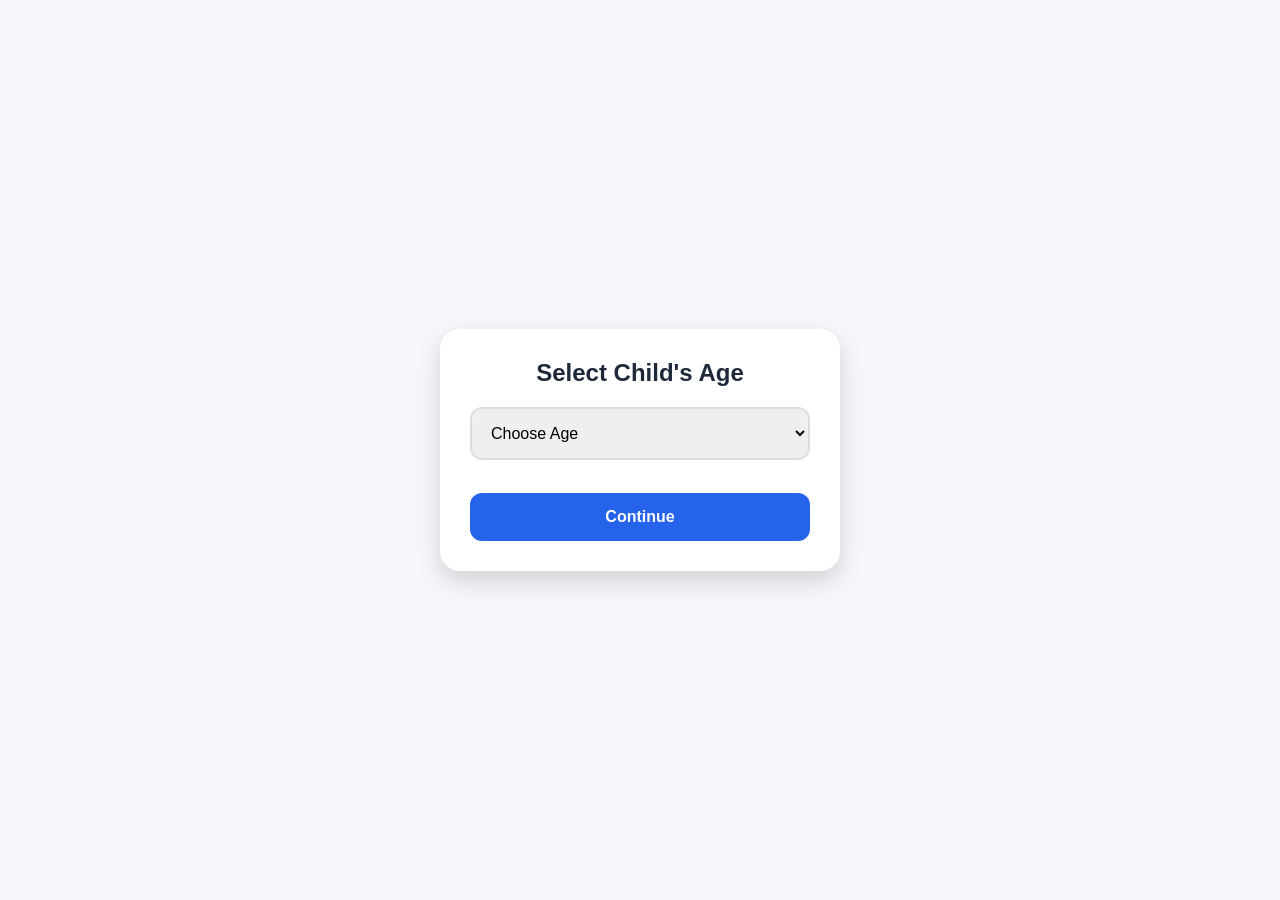
<file: age.html>
<!DOCTYPE html>
<html lang="en">
<head>
<meta charset="UTF-8">
<meta name="viewport" content="width=device-width, initial-scale=1.0">
<title>Child Age</title>
<link rel="stylesheet" href="style.css">
</head>

<body>

<div class="form-box">

<h2>Select Child's Age</h2>

<select id="age">

<option value="">Choose Age</option>

<option>2</option>
<option>3</option>
<option>4</option>
<option>5</option>
<option>6</option>
<option>7</option>
<option>8</option>
<option>9</option>
<option>10</option>

</select>

<br><br>

<button onclick="nextPage()">

Continue

</button>

</div>

<script>

function nextPage(){

const age =
document.getElementById("age").value;

if(age===""){
alert("Please select the child's age.");
return;
}

localStorage.setItem("age", age);

window.location.href="parent.html";

}

</script>

</body>
    </html>
</file>
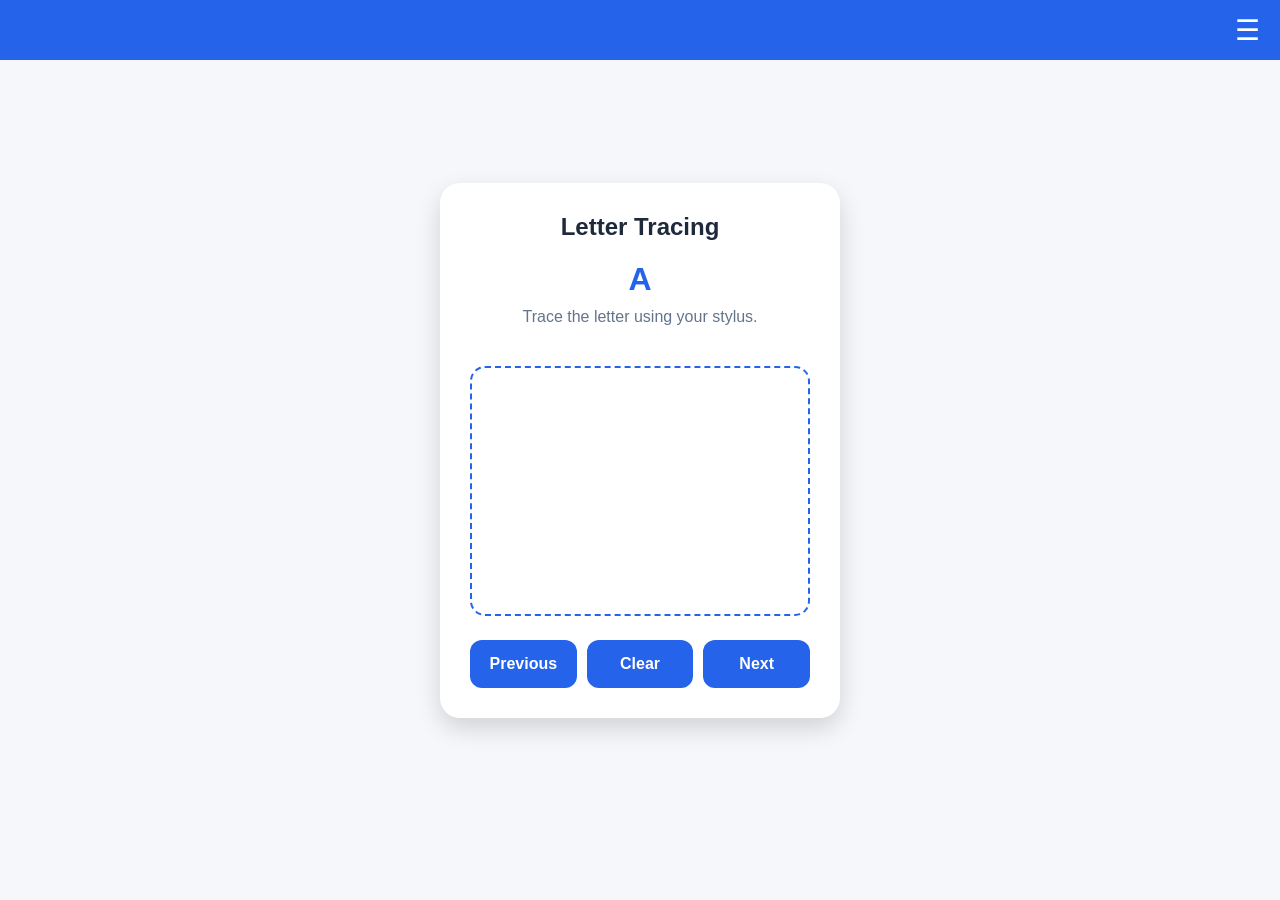
<file: alphabet.html>
<!DOCTYPE html>
<html lang="en">
<head>
<meta charset="UTF-8">
<meta name="viewport" content="width=device-width, initial-scale=1.0">
<title>Alphabet - SmartTrace</title>

<link rel="stylesheet" href="style.css">

</head>

<body>

<header>

<h1>Alphabet</h1>

<div class="menu">☰</div>

</header>

<div class="lesson-box">

<h2>Letter Tracing</h2>

<h1 class="letter">A</h1>

<p>Trace the letter using your stylus.</p>

<canvas id="traceBoard"></canvas>

<div class="buttons">

<button>Previous</button>

<button>Clear</button>

<button>Next</button>

</div>

</div>

<script src="script.js"></script>

</body>
</html>
</file>
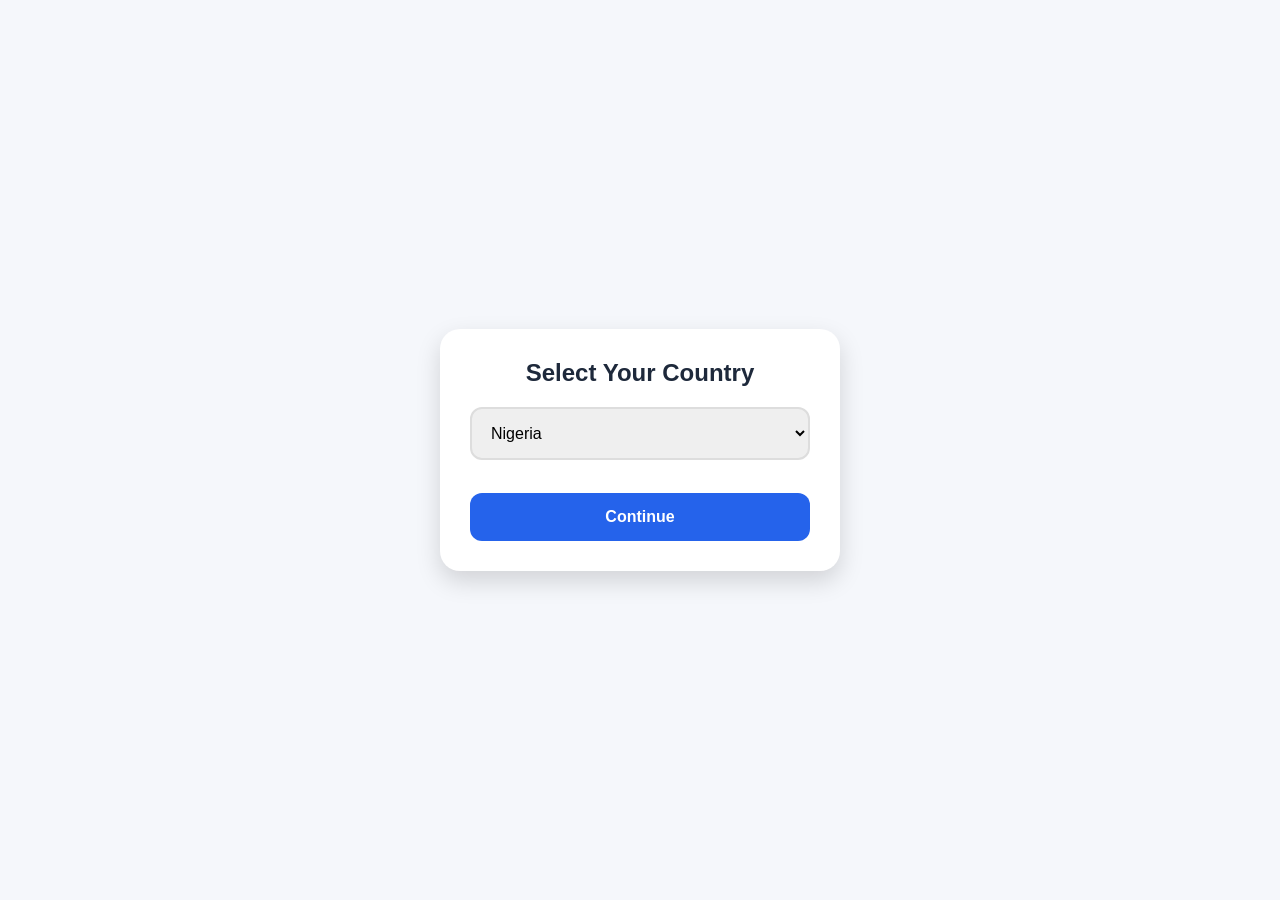
<file: country.html>
<!DOCTYPE html>
<html lang="en">
<head>
<meta charset="UTF-8">
<meta name="viewport" content="width=device-width, initial-scale=1.0">
<title>Select Country</title>
<link rel="stylesheet" href="style.css">
</head>
<body>

<div class="form-box">

<h2>Select Your Country</h2>

<select id="country">
    <option>Nigeria</option>
    <option>Ghana</option>
    <option>South Africa</option>
    <option>United States</option>
    <option>United Kingdom</option>
    <option>Canada</option>
    <option>India</option>
    <option>China</option>
    <option>France</option>
    <option>Germany</option>
</select>

<br><br>

<button onclick="nextPage()">Continue</button>

</div>

<script>
function nextPage(){
    localStorage.setItem("country",
    document.getElementById("country").value);

    window.location.href="name.html";
}
</script>

</body>
</html>
</file>
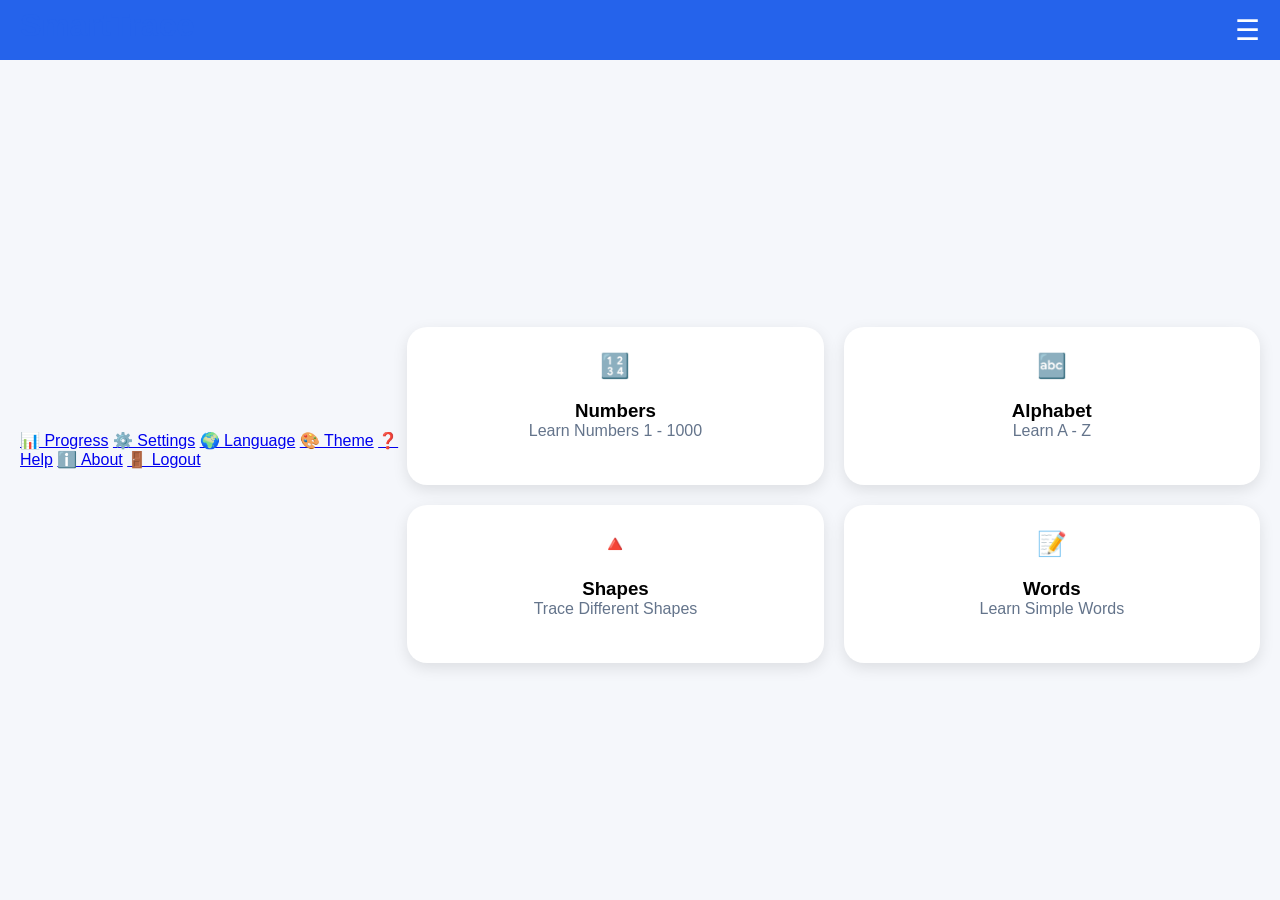
<file: dashboard.html>
<!DOCTYPE html>
<html lang="en">
<head>
<meta charset="UTF-8">
<meta name="viewport" content="width=device-width, initial-scale=1.0">
<title>SmartTrace Dashboard</title>

<link rel="stylesheet" href="style.css">

</head>

<body>

<header>

<h1>SmartTrace</h1>

<div class="menu" onclick="toggleMenu()">
☰
</div>

</header>

<div id="sideMenu" class="side-menu">

<a href="#">📊 Progress</a>

<a href="#">⚙️ Settings</a>

<a href="#">🌍 Language</a>

<a href="#">🎨 Theme</a>

<a href="#">❓ Help</a>

<a href="#">ℹ️ About</a>

<a href="index.html">🚪 Logout</a>

</div>

<div class="dashboard">

<div class="card" onclick="location.href='numbers.html'">
<h2>🔢</h2>
<h3>Numbers</h3>
<p>Learn Numbers 1 - 1000</p>
</div>

<div class="card" onclick="location.href='alphabet.html'">
<h2>🔤</h2>
<h3>Alphabet</h3>
<p>Learn A - Z</p>
</div>

<div class="card" onclick="location.href='shapes.html'">
<h2>🔺</h2>
<h3>Shapes</h3>
<p>Trace Different Shapes</p>
</div>

<div class="card" onclick="location.href='words.html'">
<h2>📝</h2>
<h3>Words</h3>
<p>Learn Simple Words</p>
</div>

</div>

<script>

function toggleMenu(){

let menu=document.getElementById("sideMenu");

if(menu.style.display=="block"){

menu.style.display="none";

}else{

menu.style.display="block";

}

}

</script>

</body>
</html>
</file>
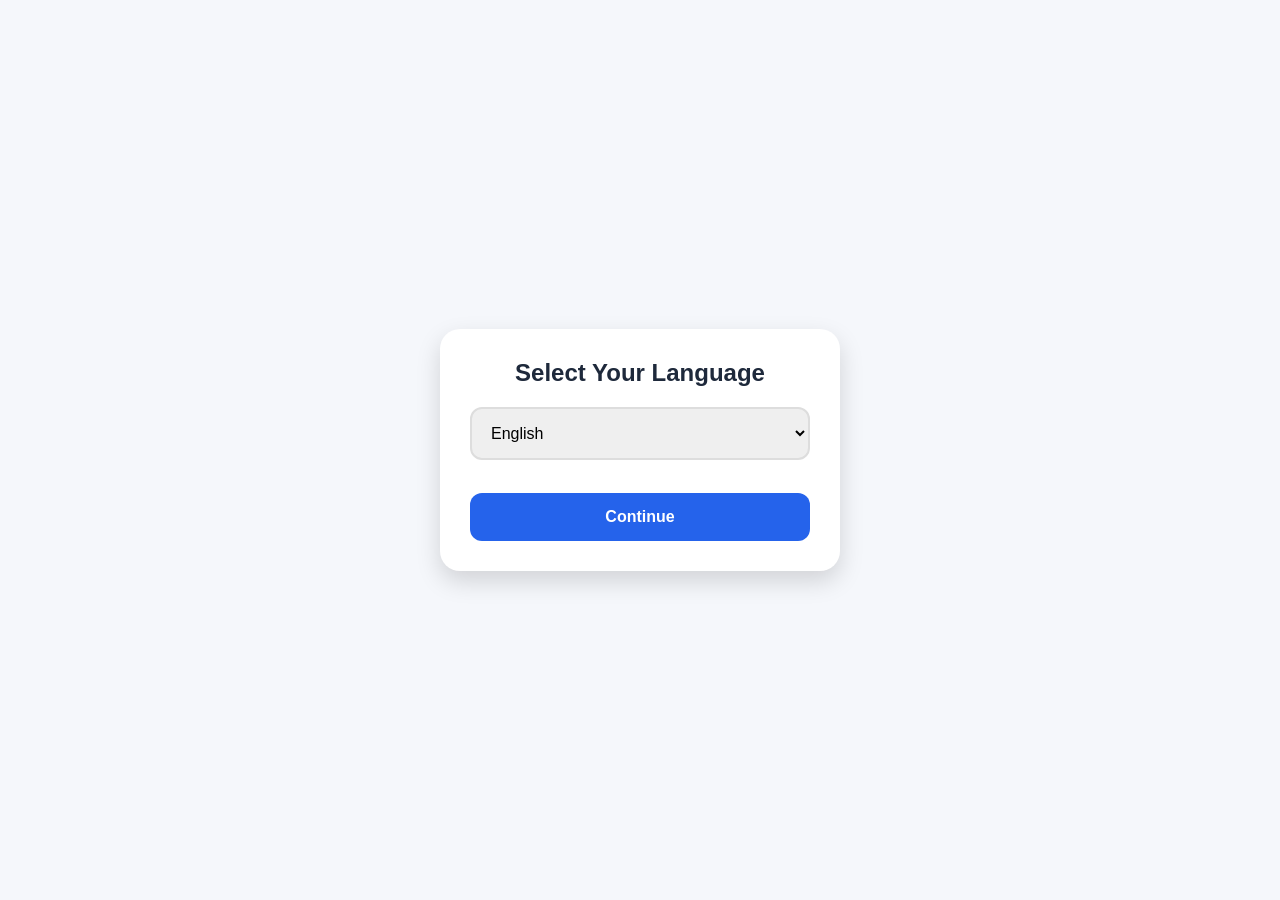
<file: language.html>
<!DOCTYPE html>
<html lang="en">
<head>
<meta charset="UTF-8">
<meta name="viewport" content="width=device-width, initial-scale=1.0">
<title>Select Language</title>
<link rel="stylesheet" href="style.css">
</head>
<body>

<div class="form-box">

<h2>Select Your Language</h2>

<select id="language">
    <option>English</option>
    <option>French</option>
    <option>Spanish</option>
    <option>Arabic</option>
    <option>Chinese</option>
    <option>German</option>
    <option>Portuguese</option>
</select>

<br><br>

<button onclick="nextPage()">Continue</button>

</div>

<script>
function nextPage(){
    localStorage.setItem("language",
    document.getElementById("language").value);

    window.location.href="country.html";
}
</script>

</body>
</html>
</file>
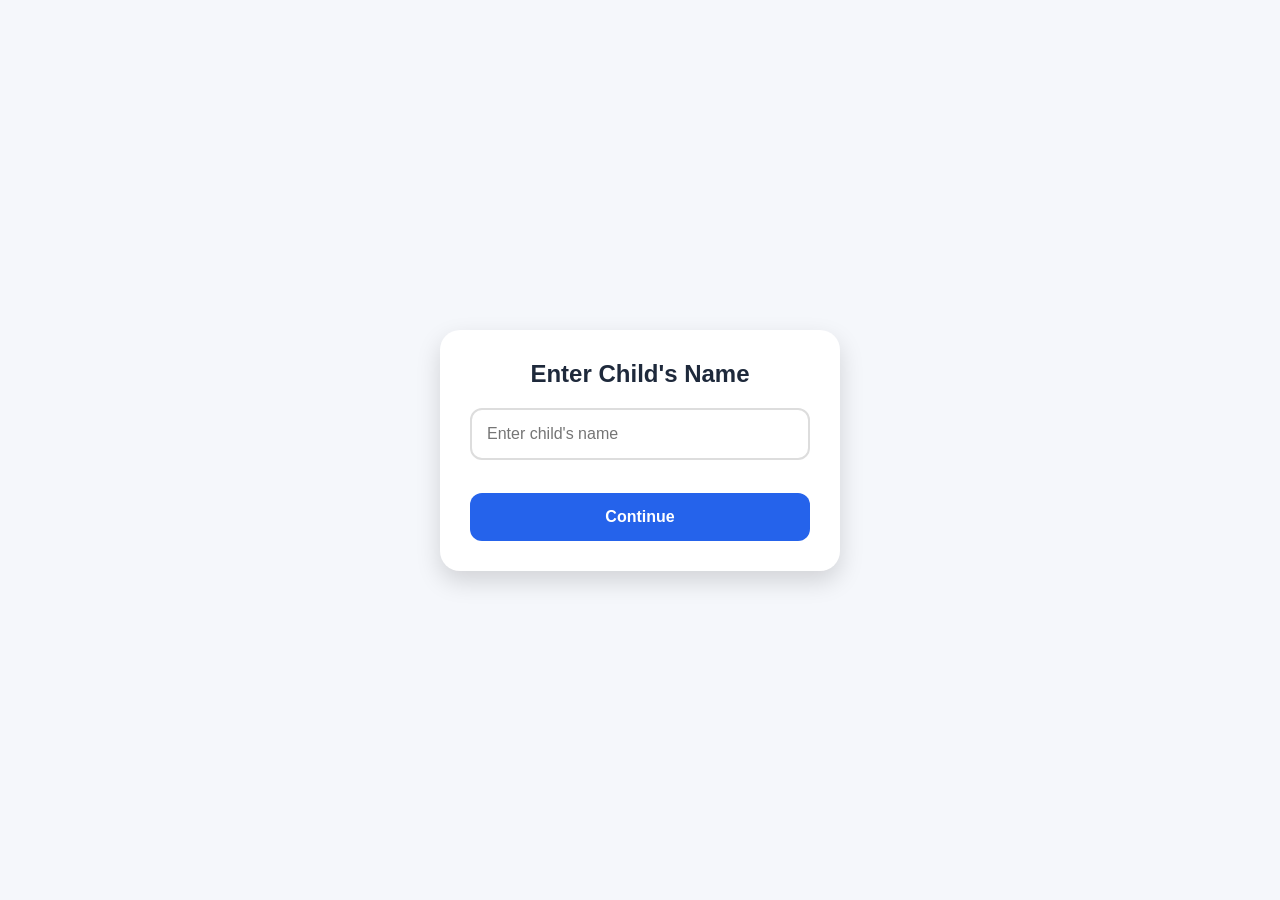
<file: name.html>
<!DOCTYPE html>
<html lang="en">
<head>
<meta charset="UTF-8">
<meta name="viewport" content="width=device-width, initial-scale=1.0">
<title>Child Information</title>
<link rel="stylesheet" href="style.css">
</head>

<body>

<div class="form-box">

<h2>Enter Child's Name</h2>

<input
type="text"
id="childName"
placeholder="Enter child's name">

<br><br>

<button onclick="nextPage()">

Continue

</button>

</div>

<script>

function nextPage(){

const childName =
document.getElementById("childName").value;

if(childName===""){
alert("Please enter the child's name.");
return;
}

localStorage.setItem("childName", childName);

window.location.href="age.html";

}

</script>

</body>
</html>
</file>
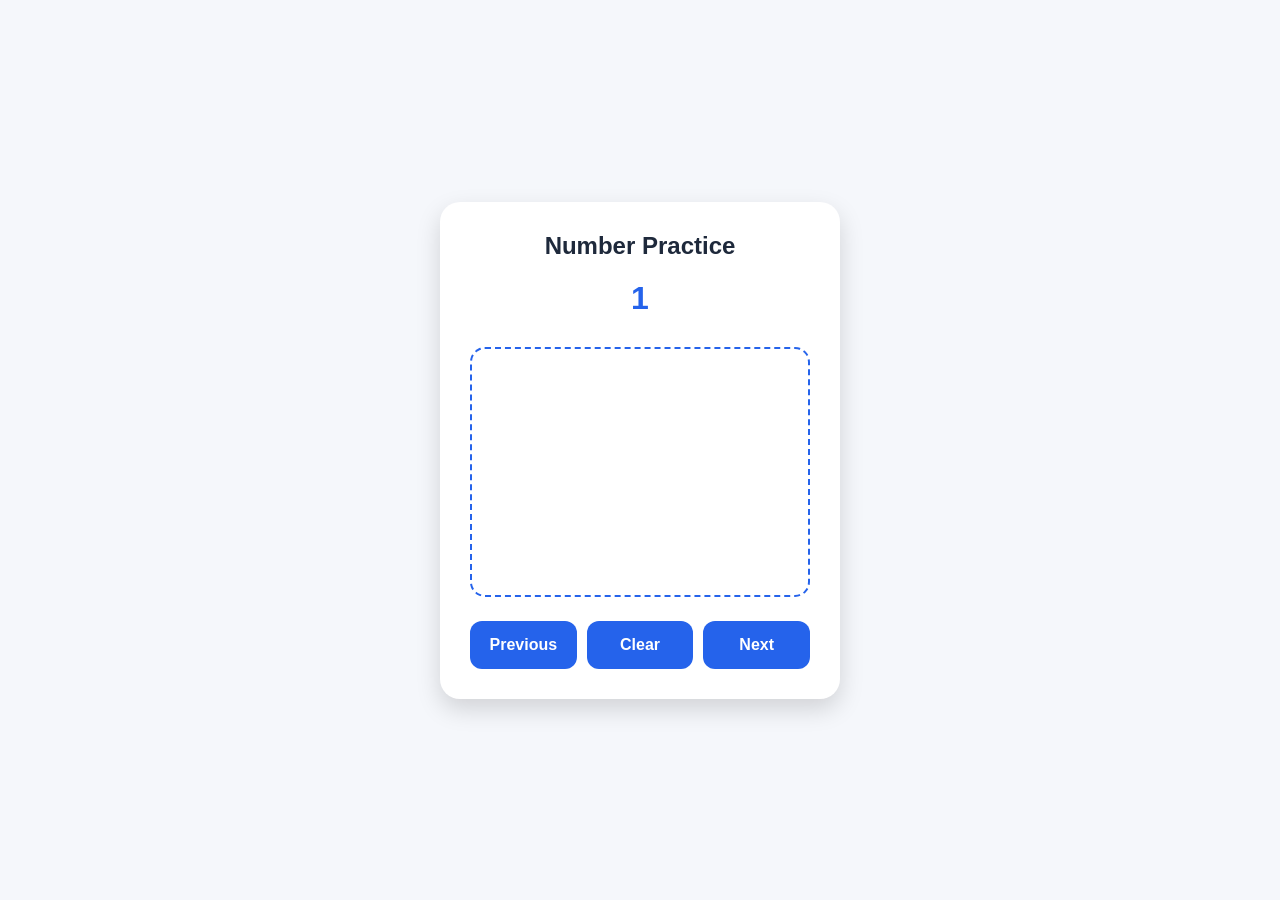
<file: numbers.html>
<!DOCTYPE html>
<html lang="en">
<head>
<meta charset="UTF-8">
<meta name="viewport" content="width=device-width, initial-scale=1.0">
<title>Numbers</title>
<link rel="stylesheet" href="style.css">
</head>

<body>

<div class="lesson-box">

<h2>Number Practice</h2>

<h1 id="number">1</h1>

<canvas id="traceBoard"></canvas>

<div class="buttons">

<button onclick="previousNumber()">Previous</button>

<button onclick="clearBoard()">Clear</button>

<button onclick="nextNumber()">Next</button>

</div>

</div>

<script>

let currentNumber = 1;
let currentNumber = 1;
const maxNumber = 1000;

function updateNumber(){
    document.getElementById("number").innerHTML = currentNumber;

    localStorage.setItem("currentNumber", currentNumber);
}

function nextNumber(){

    if(currentNumber < maxNumber){

        currentNumber++;

        updateNumber();

    }

}

function previousNumber(){

    if(currentNumber > 1){

        currentNumber--;

        updateNumber();

    }

}

function clearBoard(){

    const canvas = document.getElementById("traceBoard");

    const ctx = canvas.getContext("2d");

    ctx.clearRect(0,0,canvas.width,canvas.height);

}

window.onload = function(){

    const saved = localStorage.getItem("currentNumber");

    if(saved){

        currentNumber = parseInt(saved);

    }

    updateNumber();

}
  const canvas = document.getElementById("traceBoard");
const ctx = canvas.getContext("2d");

canvas.width = 350;
canvas.height = 350;

let drawing = false;

canvas.addEventListener("pointerdown", function(e){
    drawing = true;
    ctx.beginPath();
    ctx.moveTo(e.offsetX, e.offsetY);
});

canvas.addEventListener("pointermove", function(e){
    if(!drawing) return;

    ctx.lineWidth = 5;
    ctx.lineCap = "round";
    ctx.strokeStyle = "blue";

    ctx.lineTo(e.offsetX, e.offsetY);
    ctx.stroke();
});

canvas.addEventListener("pointerup", function(){
    drawing = false;
});

canvas.addEventListener("pointerleave", function(){
    drawing = false;
});
</script>

</body>
</html>
</file>
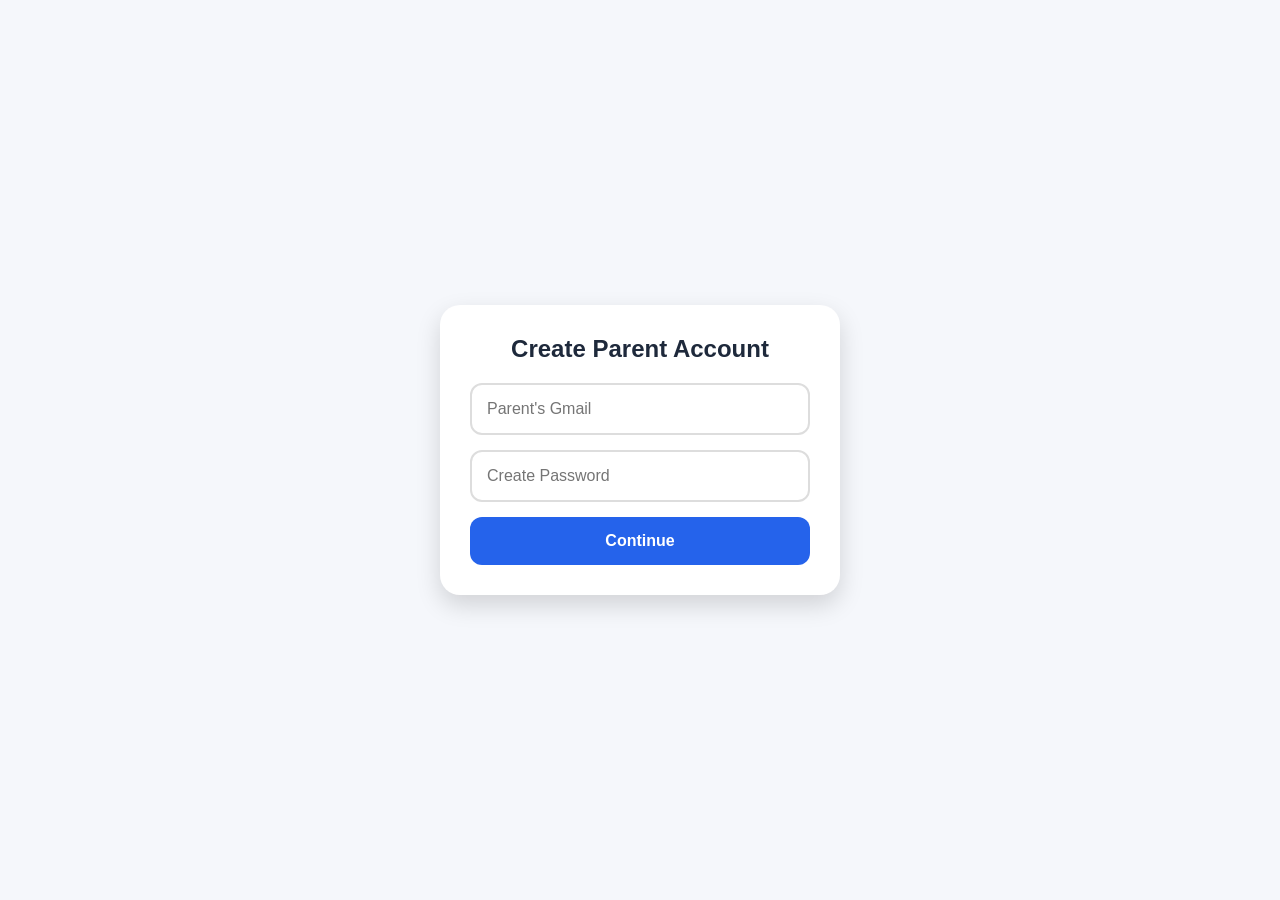
<file: parent.html>
<!DOCTYPE html>
<html lang="en">
<head>
<meta charset="UTF-8">
<meta name="viewport" content="width=device-width, initial-scale=1.0">
<title>Parent Account</title>

<link rel="stylesheet" href="style.css">

</head>

<body>

<div class="form-box">

<h2>Create Parent Account</h2>

<input
type="email"
id="parentEmail"
placeholder="Parent's Gmail">

<input
type="password"
id="parentPassword"
placeholder="Create Password">

<button onclick="nextPage()">

Continue

</button>

</div>

<script>

function nextPage(){

const email =
document.getElementById("parentEmail").value;

const password =
document.getElementById("parentPassword").value;

if(email==="" || password===""){
alert("Please complete all fields.");
return;
}

localStorage.setItem("parentEmail", email);
localStorage.setItem("parentPassword", password);

window.location.href="theme.html";

}

</script>

</body>
</html>
</file>
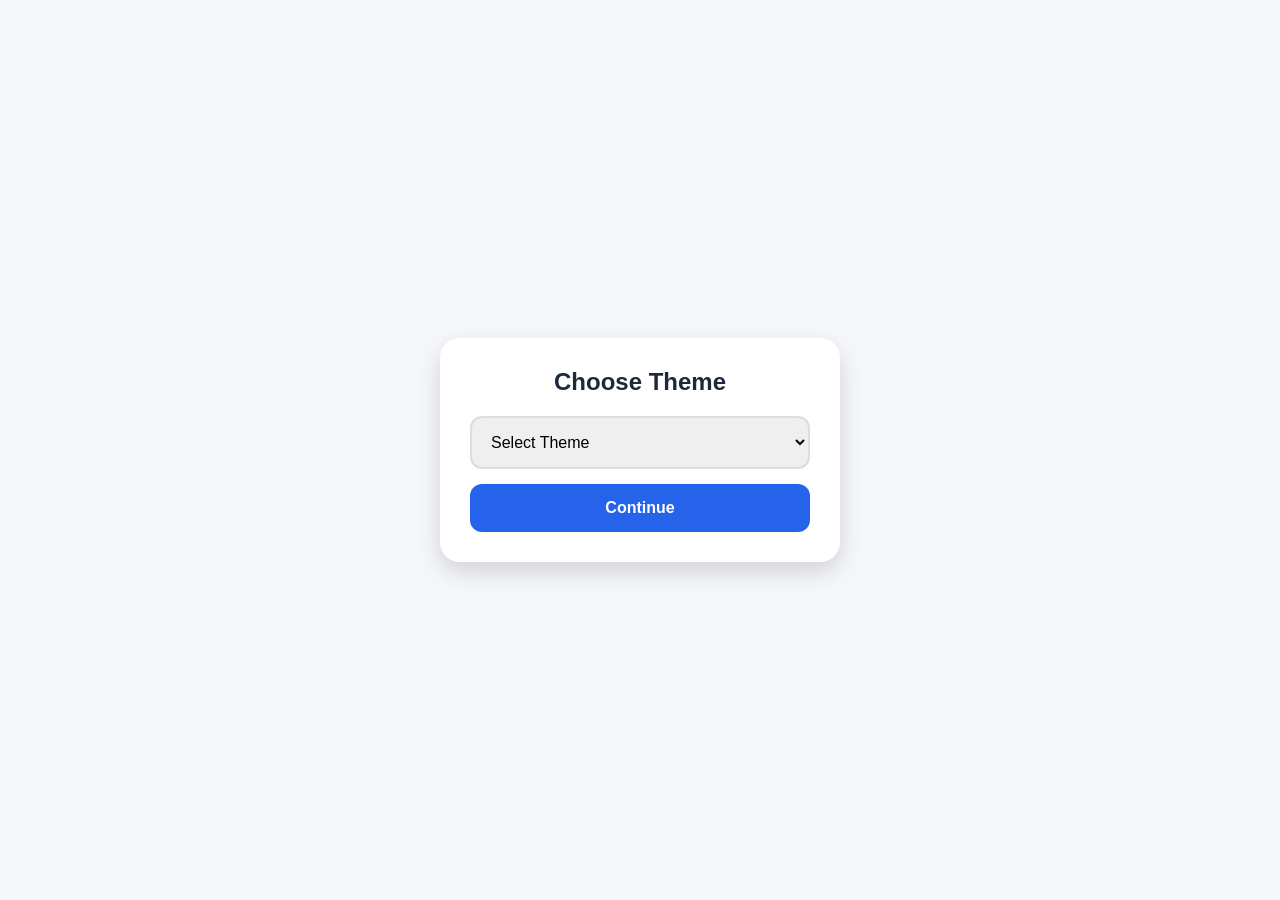
<file: theme.html>
<!DOCTYPE html>
<html lang="en">
<head>
<meta charset="UTF-8">
<meta name="viewport" content="width=device-width, initial-scale=1.0">
<title>Choose Theme</title>

<link rel="stylesheet" href="style.css">

</head>

<body>

<div class="form-box">

<h2>Choose Theme</h2>

<select id="theme">

<option value="">Select Theme</option>

<option value="light">Light Mode</option>

<option value="dark">Dark Mode</option>

</select>

<button onclick="nextPage()">

Continue

</button>

</div>

<script>

function nextPage(){

const theme =
document.getElementById("theme").value;

if(theme===""){
alert("Please select a theme.");
return;
}

localStorage.setItem("theme", theme);

window.location.href="stylus.html";

}

</script>

</body>

</html>
</file>
<file: style.css>
*{
margin:0;
padding:0;
box-sizing:border-box;
font-family:Arial,sans-serif;
}

body{
background:#f5f7fb;
display:flex;
justify-content:center;
align-items:center;
min-height:100vh;
padding:20px;
}

.splash-container,
.form-box,
.lesson-box,
.welcome-box{
background:#ffffff;
width:100%;
max-width:400px;
padding:30px;
border-radius:20px;
box-shadow:0 10px 25px rgba(0,0,0,.15);
text-align:center;
}

.logo{
width:120px;
height:120px;
margin-bottom:20px;
}

h1{
color:#2563eb;
margin-bottom:10px;
}

h2{
color:#1e293b;
margin-bottom:20px;
}

p{
color:#64748b;
margin-bottom:20px;
}

input,
select{
width:100%;
padding:15px;
margin-bottom:15px;
border:2px solid #ddd;
border-radius:12px;
font-size:16px;
}

button{
width:100%;
padding:15px;
background:#2563eb;
color:white;
border:none;
border-radius:12px;
font-size:16px;
font-weight:bold;
cursor:pointer;
}

button:hover{
background:#1d4ed8;
}

header{
position:fixed;
top:0;
left:0;
right:0;
height:60px;
background:#2563eb;
color:white;
display:flex;
justify-content:space-between;
align-items:center;
padding:0 20px;
}

.menu{
font-size:28px;
cursor:pointer;
}

.dashboard{
display:grid;
grid-template-columns:repeat(2,1fr);
gap:20px;
margin-top:90px;
width:100%;
max-width:900px;
}

.card{
background:white;
padding:25px;
border-radius:20px;
box-shadow:0 5px 15px rgba(0,0,0,.1);
text-align:center;
cursor:pointer;
transition:.3s;
}

.card:hover{
transform:scale(1.05);
}

canvas{
width:100%;
height:250px;
border:2px dashed #2563eb;
border-radius:15px;
margin:20px 0;
background:white;
}

.buttons{
display:flex;
gap:10px;
}

.loader{
width:50px;
height:50px;
border:5px solid #ddd;
border-top:5px solid #2563eb;
border-radius:50%;
margin:20px auto;
animation:spin 1s linear infinite;
}

@keyframes spin{
100%{
transform:rotate(360deg);
}
}
</file>
